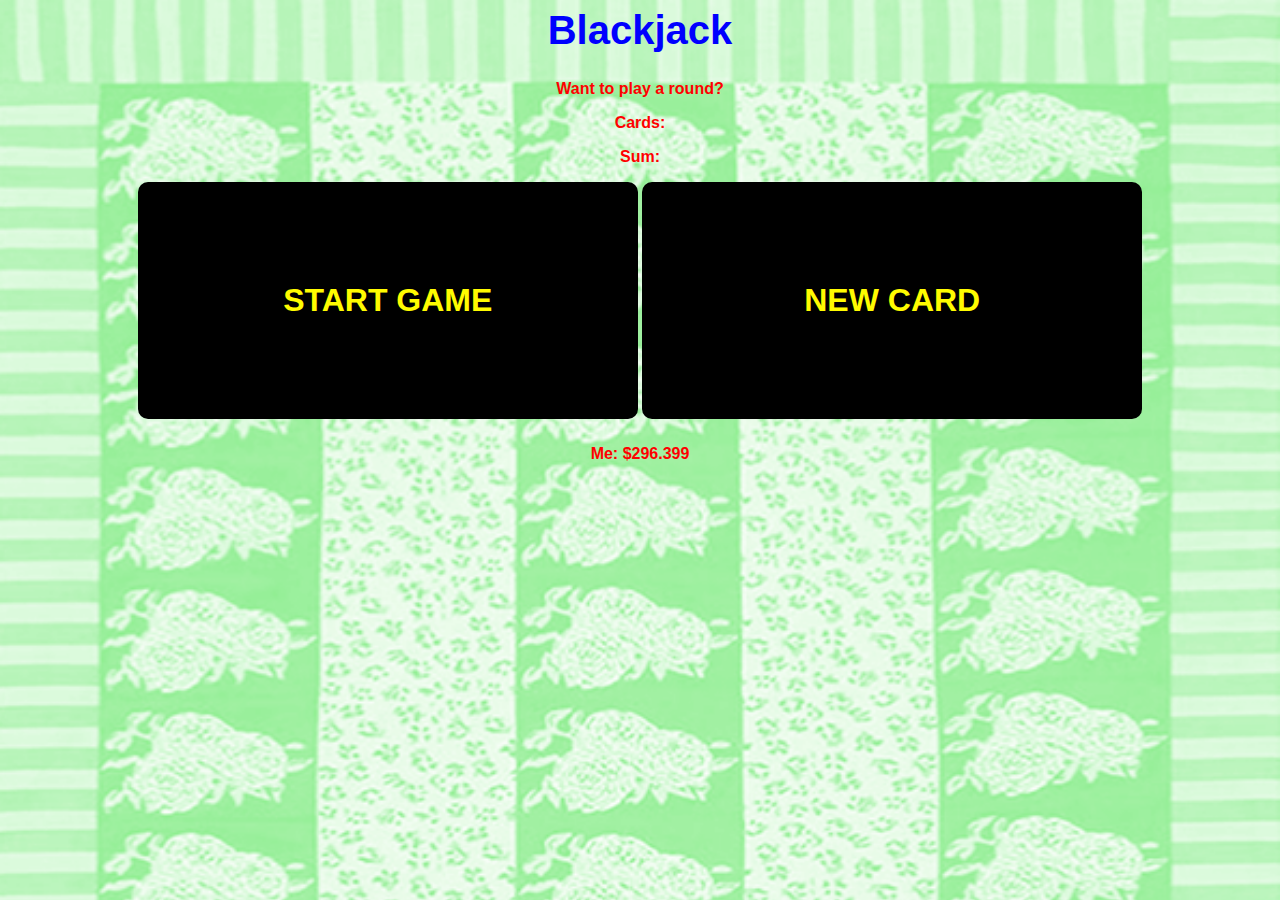
<file: BlackJack/index.html>
<html>
    <head>
        <link rel="stylesheet" href="index.css">
    </head>
    <body>
        <h1>Blackjack</h1>
        <p id="message-el">Want to play a round?</p>
        <p id="cards-el">Cards:</p>
        <p id="sum-el">Sum:</p>
        <button onclick="startGame()">START GAME</button>
        <button onclick="newCard()"> NEW CARD</button>
        <p id="player-el"></p>
        <script src="index.js"></script> 
        

    </body>
</html>
</file>
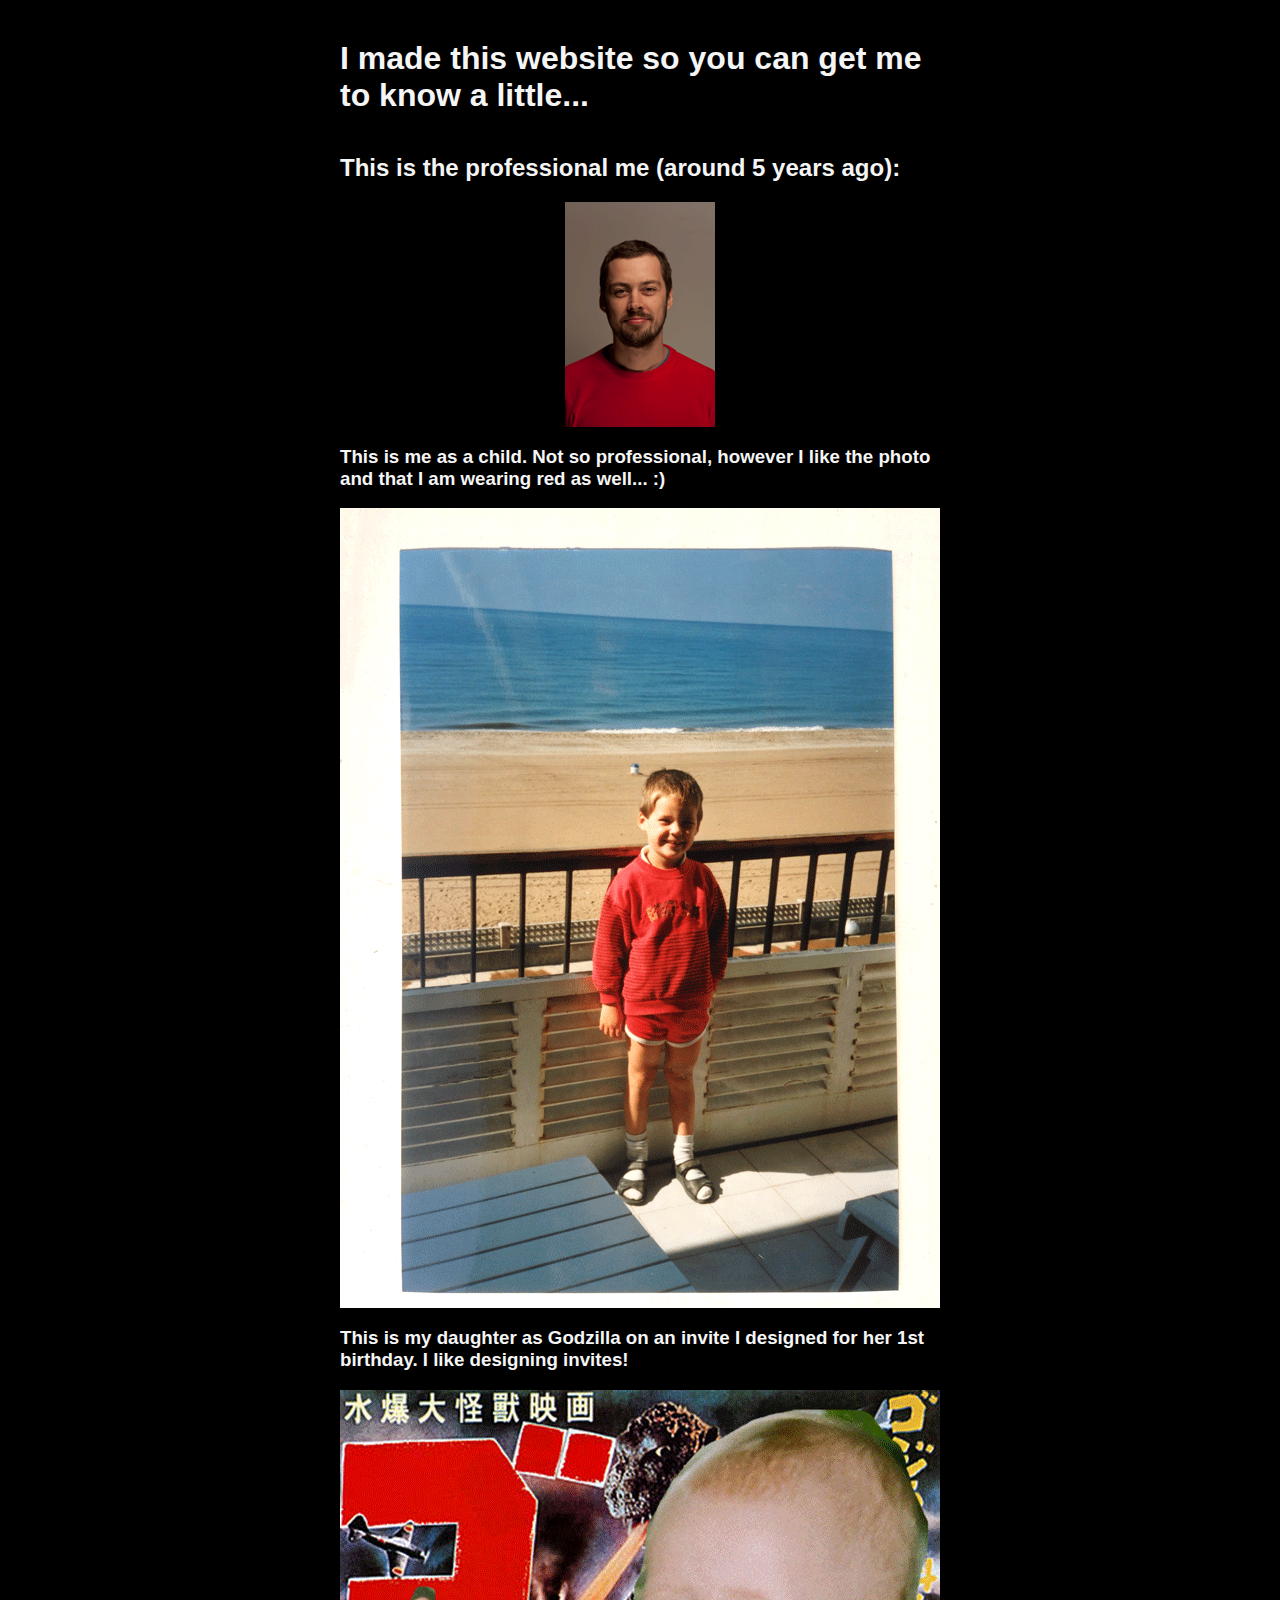
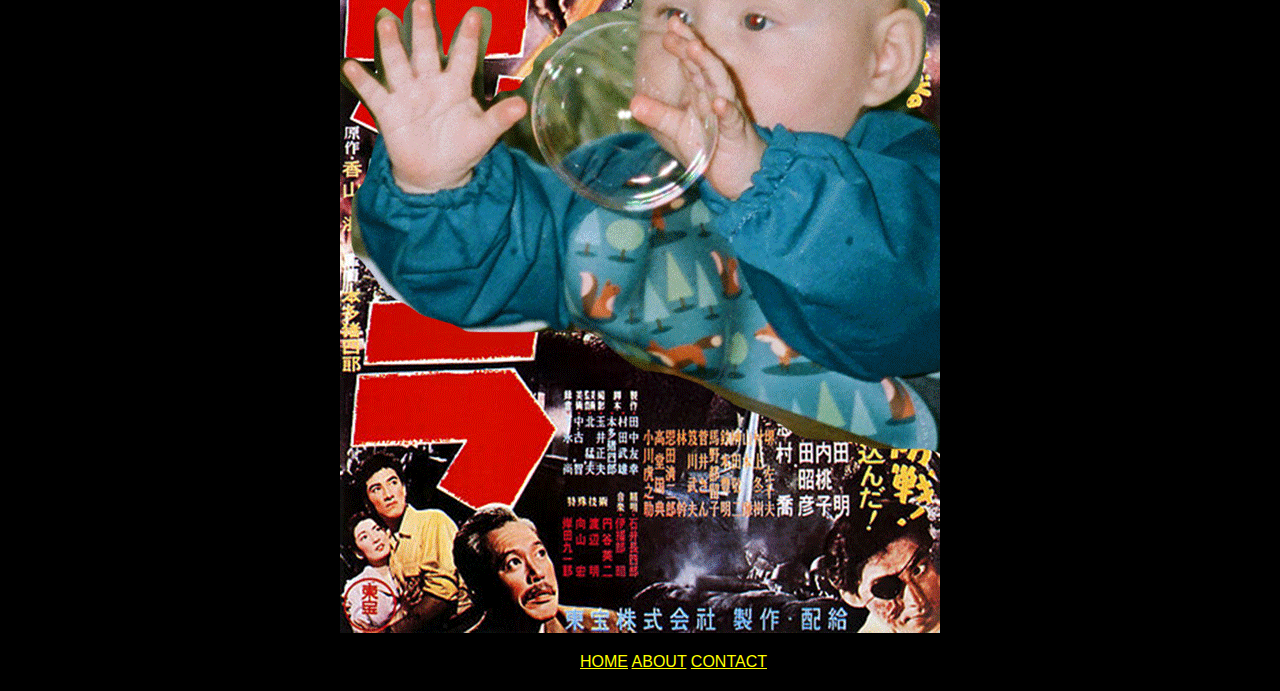
<file: static-html-website/index.html>
<!DOCTYPE html>
<html>
  <head>
    <meta charset="utf-8">
    <title>Hello my name is Urs</title>
    <link href="style.css" rel="stylesheet">
    <link rel="preconnect" href="https://fonts.googleapis.com">
  </head>
  <body>

  <h1>I made this website so you can get me to know a little...</h1>

  <h2>This is the professional me (around 5 years ago):</h2>
  <img src="images/ProfessionalUrs.gif" alt="Image of me in my favourite red sweater">

  <h3>This is me as a child. Not so professional, however I like the photo and that I am wearing red as well... :)</h3>
  <img src="images/MeOnHolidaysWhenIwasYoung.gif" alt="Image of me as young man wearing red">
  
  <h3>This is my daughter as Godzilla on an invite I designed for her 1st birthday. I like designing invites!</h3>
  <img src="images/RaviInvite.gif" alt="My daughter as Godzilla Birthday Invite">
  

  <footer>
  <nav>
    <a href="index.html">HOME</a>
    <a href="about.html">ABOUT</a>
    <a href="contact.html">CONTACT</a>
  </nav>
  </footer>


</body>  
</html>
</file>
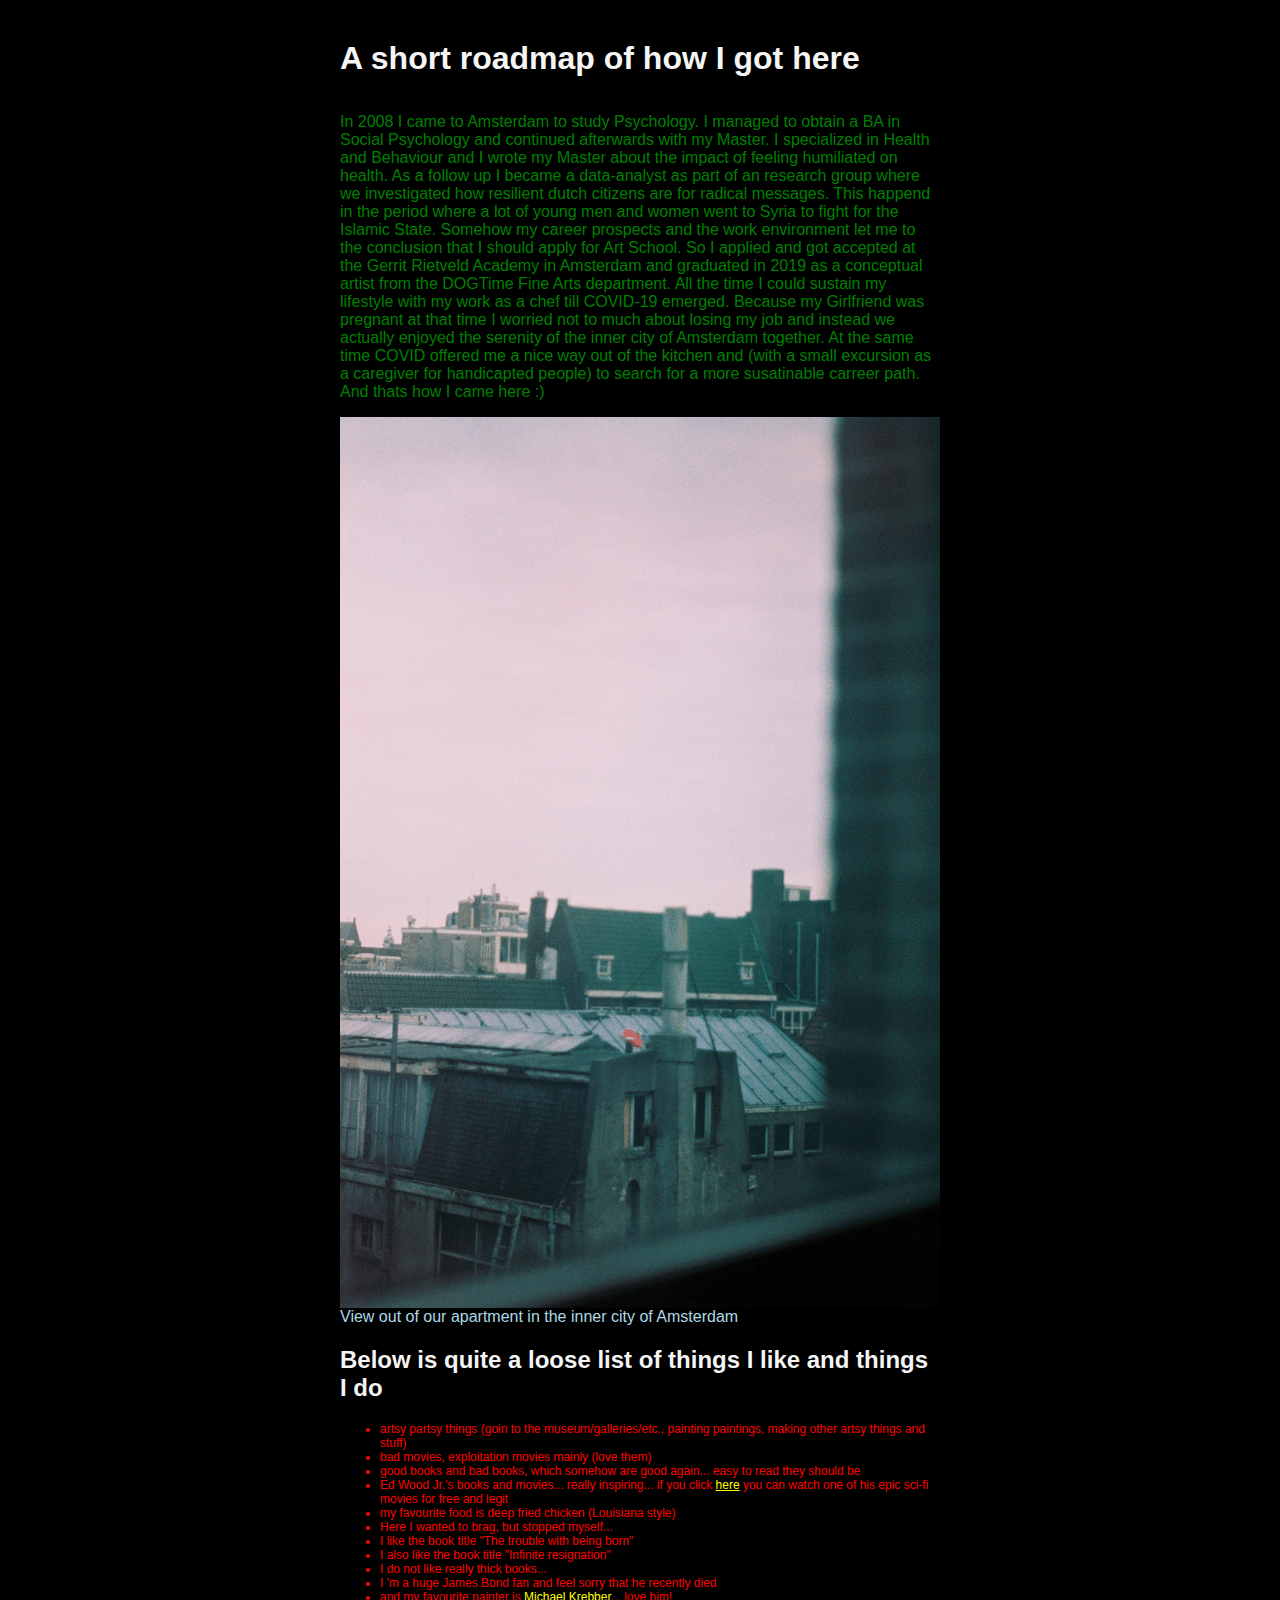
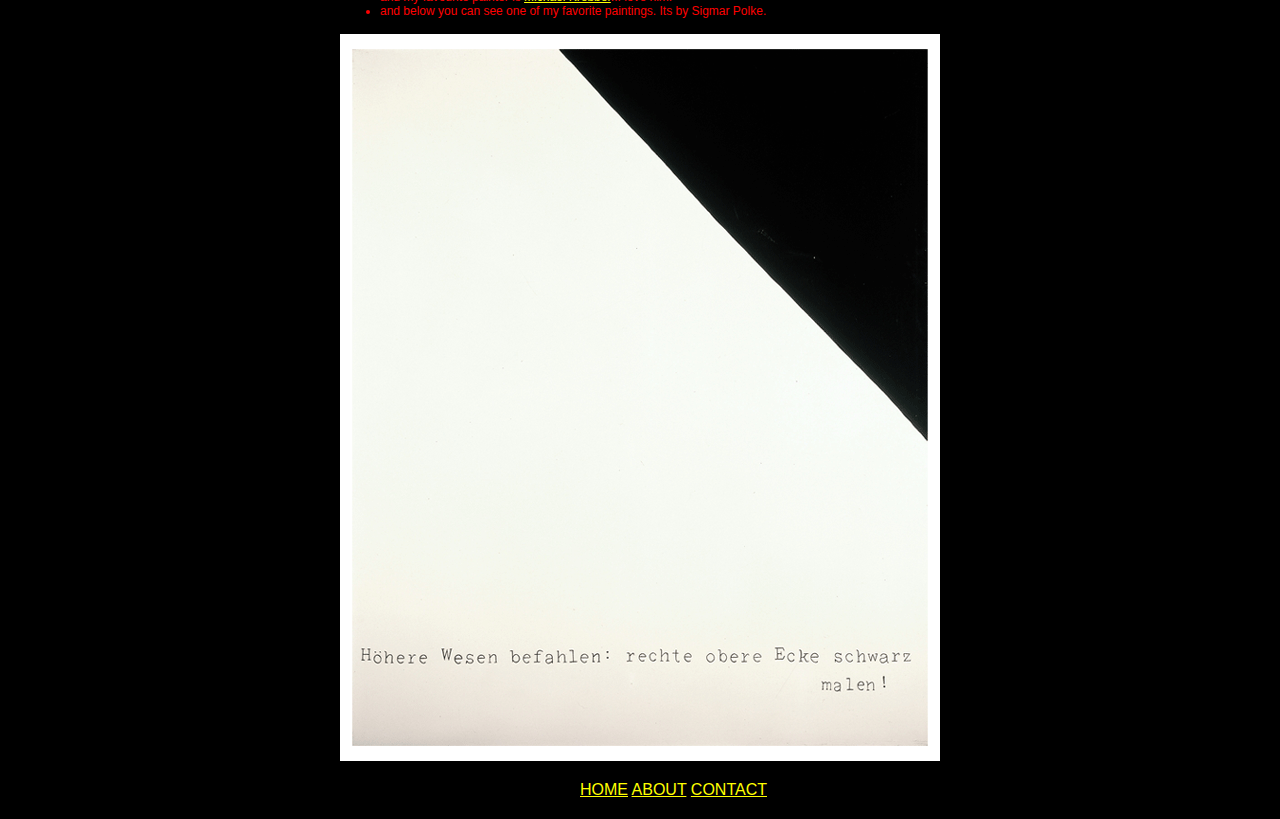
<file: static-html-website/about.html>
<!DOCTYPE html>
<html>
  <head>
    <meta charset="utf-8">
    <title>About me and how get here</title>
    <link href="style.css" rel="stylesheet">
    <link rel="preconnect" href="https://fonts.googleapis.com">
  </head>


  <h1>A short roadmap of how I got here</h1>

  <p>In 2008 I came to Amsterdam to study Psychology. I managed to obtain a BA in Social Psychology and continued afterwards with my Master. I specialized in Health and Behaviour and I wrote my Master about the impact of feeling humiliated on health. As a follow up I became a data-analyst as part of an research group where we investigated how resilient dutch citizens are for radical messages. This happend in the period where a lot of young men and women went to Syria to fight for the Islamic State. Somehow my career prospects and the work environment let me to the conclusion that I should apply for Art School. So I applied and got accepted at the Gerrit Rietveld Academy in Amsterdam and graduated in 2019 as a conceptual artist from the DOGTime Fine Arts department. All the time I could sustain my lifestyle with my work as a chef till COVID-19 emerged. Because my Girlfriend was pregnant at that time I worried not to much about losing my job and instead we actually enjoyed the serenity of the inner city of Amsterdam together. At the same time COVID offered me a nice way out of the kitchen and (with a small excursion as a caregiver for handicapted people) to search for a more susatinable carreer path. And thats how I came here :)</p>

  <img src="images/UitzichtApartement.gif" alt="Image of the view out of my appartement during a cold winterday in 2018.">
  <p2>View out of our apartment in the inner city of Amsterdam</p2>

  <h2>Below is quite a loose list of things I like and things I do</h2>

  <ul>
      <li>artsy partsy things (goin to the museum/galleries/etc., painting paintings, making other artsy things and stuff)</li>
      <li>bad movies, exploitation movies mainly (love them)</li>
      <li>good books and bad books, which somehow are good again... easy to read they should be</li>
      <li>Ed Wood Jr.'s books and movies... really inspiring... if you click <a href="https://upload.wikimedia.org/wikipedia/commons/6/64/Plan_9_from_Outer_Space_%281959%29.webm?_=1" target="_blank" >here</a> you can watch one of his epic sci-fi movies for free and legit</li>
      <li>my favourite food is deep fried chicken (Louisiana style)</li>
      <li>Here I wanted to brag, but stopped myself...</li>
      <li>I like the book title "The trouble with being born"</li>
      <li>I also like the book title "Infinite resignation"</li>
      <li>I do not like really thick books...</li>
      <li>I 'm a huge James Bond fan and feel sorry that he recently died</li>
      <li>and my favourite painter is <a href="https://www.greenenaftaligallery.com/artists/michael-krebber" target="_blank" >Michael Krebber</a>... love him!</li>
      <li>and below you can see one of my favorite paintings. Its by Sigmar Polke.</li>
  </ul>
  
  <img src="images/SigmarPolke.gif" alt="Image of Höhere Wesen befahlen: Rechte obere Ecke schwarz malen!">

  <nav>
    <a href="index.html">HOME</a>
    <a href="about.html">ABOUT</a>
    <a href="contact.html">CONTACT</a>
  </nav>

  

</html>
</file>
<file: BlackJack/index.css>
body {
    font-family: 'Trebuchet MS', 'Lucida Sans Unicode', 'Lucida Grande', 'Lucida Sans', Arial, sans-serif;
    background-image: url("images/TableCloth.gif");
    background-size: cover;
    text-align: center;
    color: rgb(255, 0, 0);
    font-size: 16px;
    font-weight: bold;
}

h1 {
    color: blue;
    font-size: 40px;
}

#message-el {
    font-style: bold;
}

button {
    color: #fffb00; /* Yellow */
    width: 500px;
    border: none;
    border-radius: 10px;
    background: rgb(0, 0, 0);
    padding-top: 100px;
    padding-bottom: 100px;
    text-align: center;
    text-decoration: dotted;
    display: inline-block;
    font-size: 32px;
    font-weight: bold;
    margin-bottom: 10px;
    margin-bottom: 10px;
  }
</file>
<file: static-html-website/style.css>
html{
    font-family: 'Roboto', sans-serif;
}

h2 {
    color: whitesmoke;
}

h3 {
  color: whitesmoke;
}

p {
  color: green;
}

p2 {
  color: lightblue
}

li{
    font-size: 12px;
    color: red;
  }

a{
      color: yellow;
  }


body {
    width: 600px;
    margin: 20px auto;
    background-color: rgb(0, 0, 0);
    padding: 0 20px 20px 20px;
  }

  h1 {
    color: whitesmoke;
    margin: 0;
    padding: 20px 0;
  }

  img {
    display: block;
    margin: 0 auto;
  }

  nav {
    position: relative;
    bottom: -20px;
    left: 240px;
  }

  nav2 {
    position: relative;
    bottom: -500px;
    left: 240px;
  }

  img[src="images/RaviInvite.gif"]:hover {
    animation: shake 0.5s;
    animation-iteration-count: infinite;
  }
  
  @keyframes shake {
    0% { transform: translate(1px, 1px) rotate(0deg); }
    10% { transform: translate(-1px, -2px) rotate(-1deg); }
    20% { transform: translate(-3px, 0px) rotate(1deg); }
    30% { transform: translate(3px, 2px) rotate(0deg); }
    40% { transform: translate(1px, -1px) rotate(1deg); }
    50% { transform: translate(-1px, 2px) rotate(-1deg); }
    60% { transform: translate(-3px, 1px) rotate(0deg); }
    70% { transform: translate(3px, 1px) rotate(-1deg); }
    80% { transform: translate(-1px, -1px) rotate(1deg); }
    90% { transform: translate(1px, 2px) rotate(0deg); }
    100% { transform: translate(1px, -2px) rotate(-1deg); }
  }
</file>
